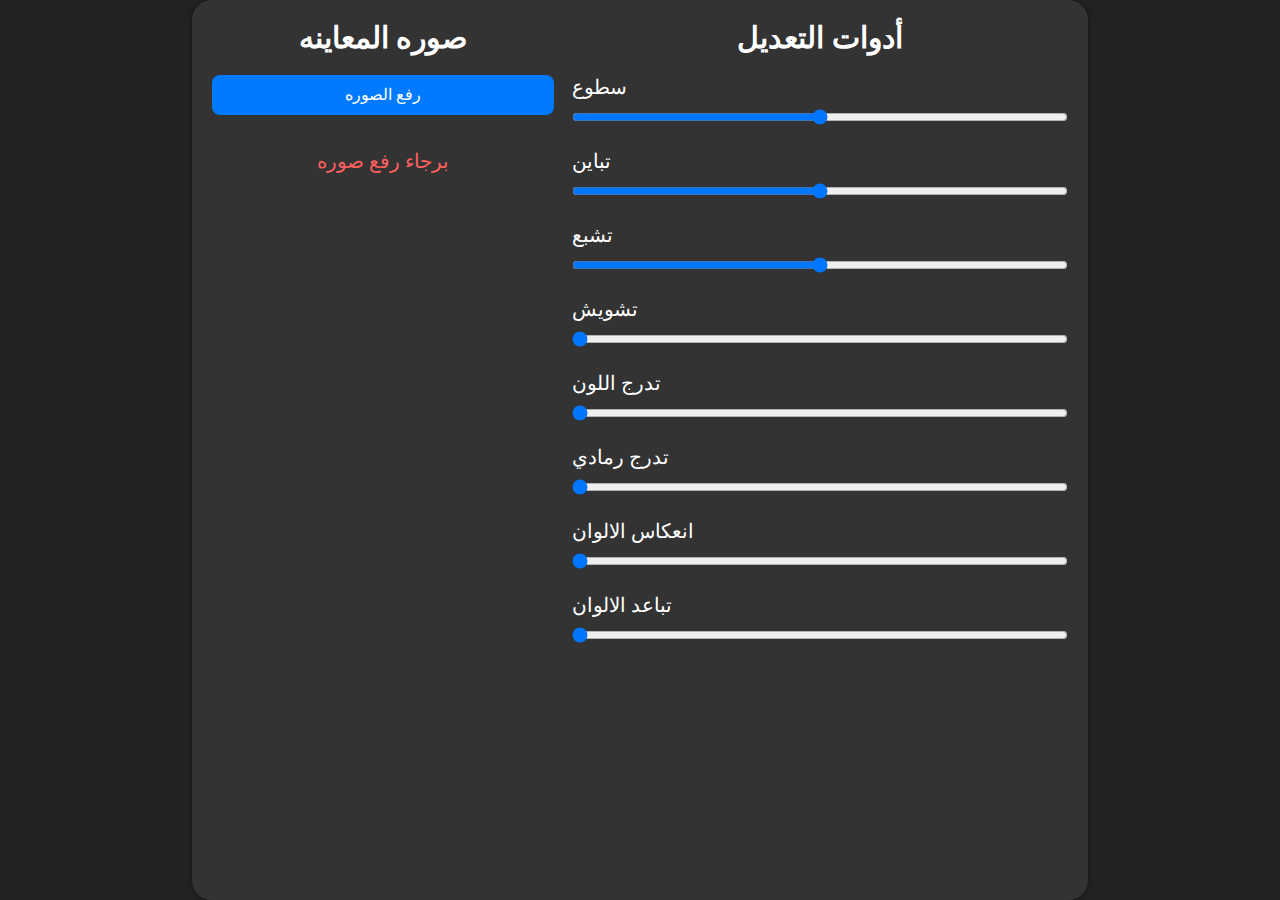
<file: docs/index.html>
<!doctype html>
<html lang="en" data-critters-container>
<head>
  <meta charset="utf-8">
  <title>Day1</title>
  <base href="filter_photo">
  <meta name="viewport" content="width=device-width, initial-scale=1">
  <link rel="icon" type="image/x-icon" href="favicon.ico">
<style>*{margin:0;padding:0;box-sizing:border-box}body{background-color:#222;height:100vh}</style><link rel="stylesheet" href="styles-3FANZECD.css" media="print" onload="this.media='all'"><noscript><link rel="stylesheet" href="styles-3FANZECD.css"></noscript></head>
<body>
  <app-root></app-root>
<script src="polyfills-FFHMD2TL.js" type="module"></script><script src="main-C4J755ZG.js" type="module"></script></body>
</html>
</file>
<file: docs/styles-3FANZECD.css>
*{margin:0;padding:0;box-sizing:border-box}body{background-color:#222;height:100vh}
</file>
